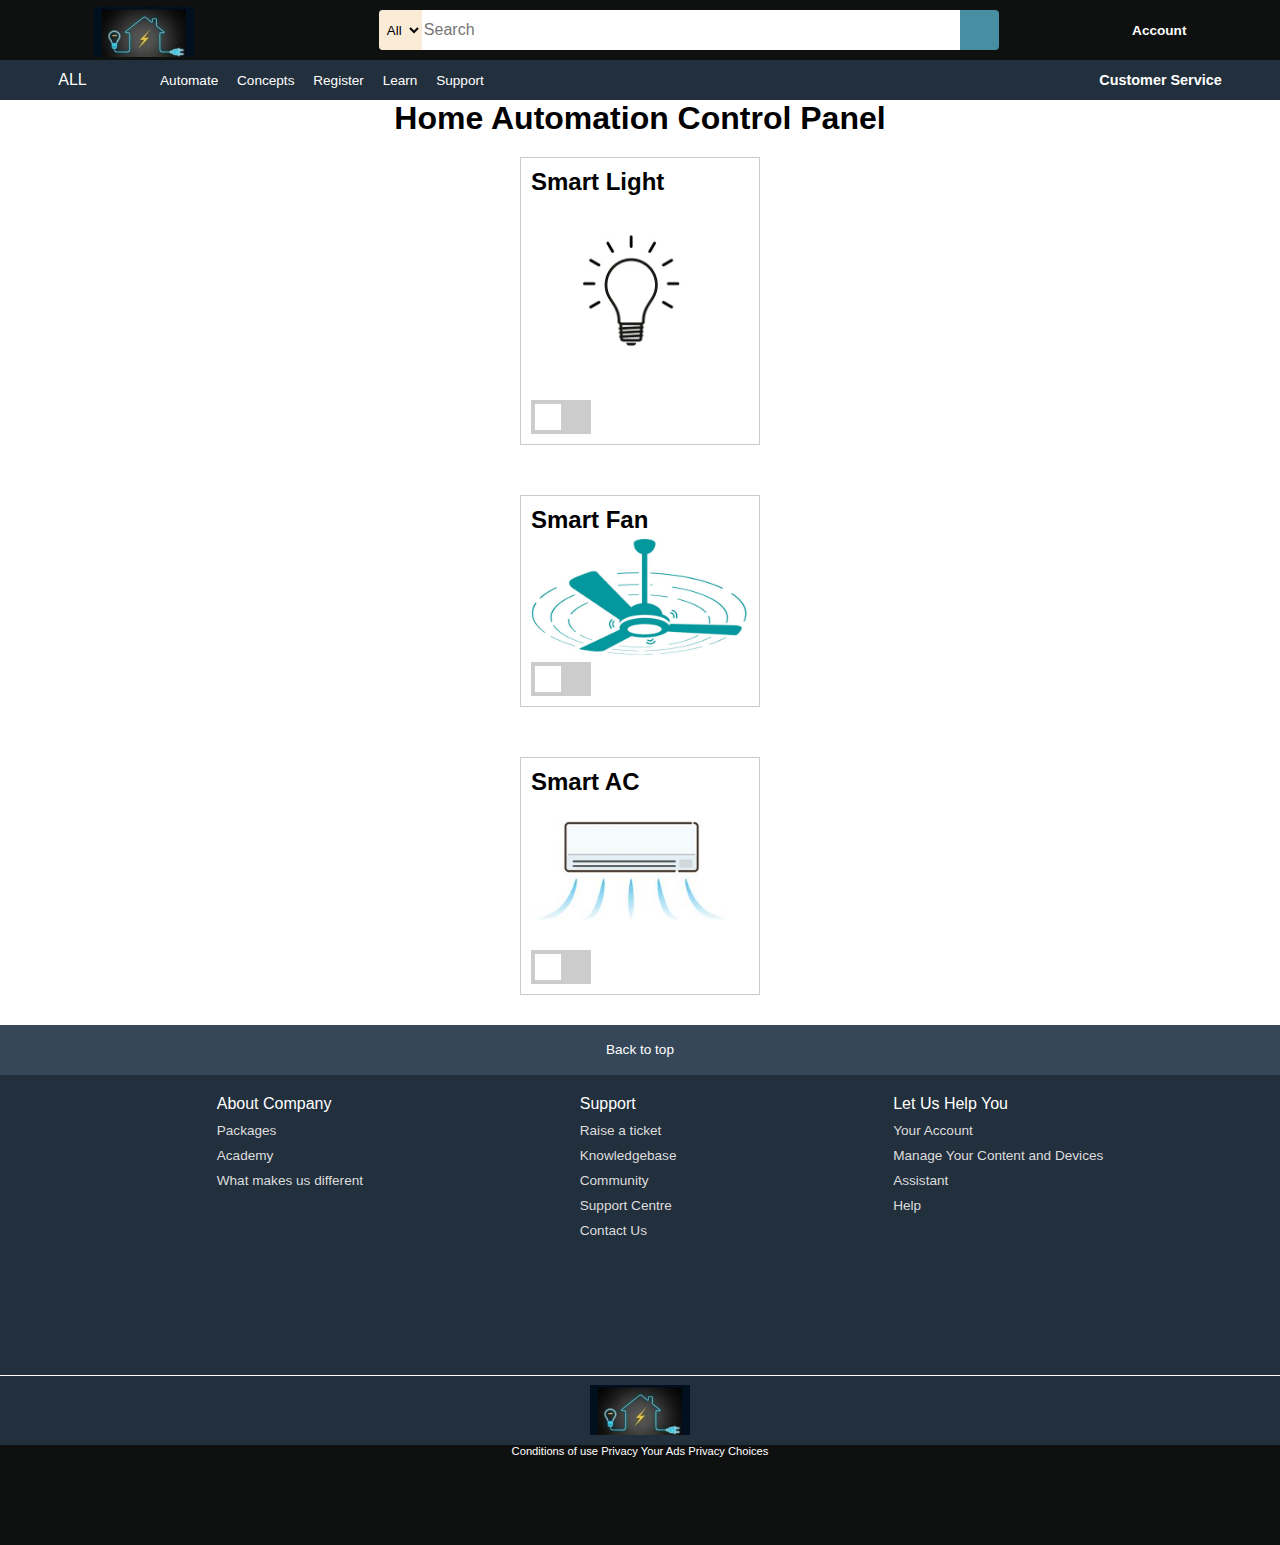
<file: pooj.html>
<!DOCTYPE html>
<html lang="en">
<head>
  <meta charset="UTF-8">
  <meta name="viewport" content="width=device-width, initial-scale=1.0">
  <title>Home Automation</title>
  <link rel="stylesheet" href="pooj.css">
  <style>
    h1 {
        text-align: center; 
    }
    </style>
</head>
<body>
    <header>
        <div class="navbar">
            <div class="nav-logo border">
                <div class="logo"></div>
            </div>
                <div class="nav-address border" ></div>
                    <div class="nav-search">
                        <select class="search-select">
                            <option>All</option>
                        </select>
                         <input placeholder="Search" class="search-amazon">
                         <div class="search-icon">
                            <i class="fa-solid fa-magnifying-glass"></i>
                         </div>
                    </div>
                    <div class="nav-signin border">
                
                        <p class="nav-second">Account</p>
                    </div>
        </div>
            <div class="panel">
                <div class="panel-all">
                    <i class="fa-solid fa-bars"></i>
                    ALL
                </div>
                <div class="panel-ops">
                    <p>Automate</p>
                    <p>Concepts</p>
                    <p>Register</p>
                    <p>Learn</p>
                    <p>Support</p>

                </div>
                <div class="panel-deals">
                    Customer Service
                </div>
            </div>
    </header>
    <h1>Home Automation Control Panel</h1>
    <div class="container">
        <div class="device-control">
            <h2>Smart Light</h2>
            <img width = "200" src = "ligh.jpg" alt = "...">
            <label class="switch"> 
                <input type="checkbox" id="light-switch">
                <span class="slider"></span>
            </label>
        </div>
    </div>
    <div class="container">
        <div class="device-control">
            <h2>Smart Fan</h2>
            <img width = "220" src = "fans.jpg" alt = "...">
            <label class="switch"> 
                <input type="checkbox" id="light-switch">
                <span class="slider"></span>
            </label>
        </div>
    </div>
    <div class="container">
        <div class="device-control">
            <h2>Smart AC</h2>
            <img width = "200" src = "ac.jpg" alt = "...">
            <label class="switch"> 
                <input type="checkbox" id="light-switch">
                <span class="slider"></span>
            </label>
        </div>
    </div>
    <footer>
        <div class="foot-panel1">
           Back to top
        </div>
    <div class="foot-panel2">
       <ul>
           <p>About Company</p>
           <a>Packages</a>
           <a>Academy</a>
           <a>What makes us different</a>
           
       </ul>
       <ul>
           <p>Support</p>
           <a>Raise a ticket</a>
           <a>Knowledgebase</a>
           <a>Community</a>
           <a>Support Centre</a>
           <a>Contact Us</a>   
           
       </ul>
       
       <ul>
           <p>Let Us Help You
           </p>
           
           <a>Your Account</a>
           
           <a>Manage Your Content and Devices
           </a>
           <a> Assistant
           </a>
           <a>Help</a>
       </ul>
    </div>
    <div class="foot-panel3">
       <div class="logo"></div>
    </div>

    <div class="foot-panel4">
       <div class="page">
           <a>Conditions of use</a>
           <a>Privacy</a>
           <a>Your Ads Privacy Choices</a>
       </div>
    </div>

   </footer>
</html>
</file>
<file: pooj.css>
body {
    font-family: Arial, sans-serif;
  }
  
  .container {
    max-width: 280px;
    margin: 0 auto;
    padding: 20px;
  }
  
  .device-control {
    border: 1px solid #ccc;
    padding: 10px;
    margin-bottom: 10px;
  }
  
  h1, h2 {
    margin-top: 0;
  }
  
  /* Styling for the switch */
  .switch {
    position: relative;
    display: inline-block;
    width: 60px;
    height: 34px;
  }
  
  .switch input {
    opacity: 0;
    width: 0;
    height: 0;
  }
  
  .slider {
    position: absolute;
    cursor: pointer;
    top: 0;
    left: 0;
    right: 0;
    bottom: 0;
    background-color: #ccc;
    -webkit-transition: .4s;
    transition: .4s;
  }
  
  .slider:before {
    position: absolute;
    content: "";
    height: 26px;
    width: 26px;
    left: 4px;
    bottom: 4px;
    background-color: white;
    -webkit-transition: .4s;
    transition: .4s;
  }
  
  input:checked + .slider {
    background-color: #2196F3;
  }
  
  input:focus + .slider {
    box-shadow: 0 0 1px #2196F3;
  }
  
  input:checked + .slider:before {
    -webkit-transform: translateX(26px);
    -ms-transform: translateX(26px);
    transform: translateX(26px);
  }

  * {
    margin: 0;
    box-sizing: border-box;

  }

  .navbar{
     height: 60px;
     background-color: #0f1111;
     color: white;
     display: flex;
     align-items: center;
     justify-content: space-evenly;

  }
  .nav-logo {
     height: 50px;
     width: 100px;

  }

  .logo {
    background-image: url("logo.jpg");
    background-size: cover;
    height: 50px; 
    width: 100%;
  }
  .border{
    border:2px solid transparent;

  }
  .border:hover{
      border: 2px solid white;
  }

  /** box2 **/
  .add-first {
     color: #cccccc;
     font-size: 0.85rem;
     margin-left: 15px;
     justify-content: space-evenly;
  }

  .add-sec {
     font-size: 1rem;
     margin-left: 3px;
  }
  .add-icon{
    display: flex;
    align-items: center;
    margin-left: 15px;
  }

  /** box 3 **/
 .nav-search {
    display: flex;
    background-color: rgb(72, 142, 163);
    width: 620px;
    height: 40px;
    border-radius: 4px;
 }
 .search-select{
    background-color: antiquewhite;
    width: 50px;
    text-align: center;
    border-top-left-radius: 4px;
    border-bottom-left-radius: 4px;
    border: none;

 }
 .search-amazon{
    width: 100%;
    font-size: 1rem;
    border: none;

 }
 .search-icon{
    width: 45px;
    display: flex;
    justify-content: center;
    align-items: center;
    font-size: 1.2rem;
    border-top-right-radius: 4px;
    border-bottom-right-radius: 4px;
 }
 .nav-search:hover {
    border: 2px solid orange;
 }

 /** box4 **/
span{
    font-size: 0.7rem;
}
.nav-second{
    font-size: 0.85rem;
    font-weight: 700;
    margin-left: 40px;
    justify-content: space-evenly;
}
/** box6 **/
.nav-cart i {
      font-size: 35px;
      margin-left: 70px;
}
.nav-cart{
    font-size: 0.85rem;
    font-weight: 700;
}
/** panel **/
.panel{
    height: 40px;
    background-color: #222f3d;
    display: flex;
    color: white;  
    align-items: center;
    justify-content: space-evenly;
}
.panel-ops p{
    display: inline;
    margin-left: 15px;

}
.panel-ops {
 width: 70%;   
 font-size: 0.85rem;

}
.panel-deals{
    font-size: 0.9rem;
    font-weight: 700;
}


/** footer **/ 
footer{
    margin-top: 0;
}


.foot-panel1{
    background-color: #37475a;
    color: white;
    height: 50px;
    display: flex;
    justify-content: center;
    align-items: center;
    font-size: 0.85rem;

}

.foot-panel2{
    background-color: #222f3d;
    color: white;
    height: 300px;
    display: flex;
    justify-content: space-evenly;
}
ul{
    margin-top: 20px;
}
ul a{
    display: block;
    font-size: 0.85rem;
    margin-top: 10px;
    color: #dddddd;
}
.foot-panel3{
    background-color: #222f3d;
    color: white;
    border-top: 0.5px solid white;
    height: 70px;
    display: flex;
    justify-content: center;
    align-items: center;
}
.logo {
    background-image: url("logo.jpg");
    background-size: cover;
    height: 50px; 
    width: 100px;
}
.foot-panel4{
    background-color: #0f1111;
    color: white;
    height: 100px;
    font-size: 0.7rem; 
    text-align: center;

}
.pages{
    
   padding-top: 25px;
}
.copyright{
    padding-top: 5px;
    
}

  
  .device-control {
    border: 1px solid #ccc;
    padding: 10px;
    margin-bottom: 10px;
  }
  
  h1, h2 {
    margin-top: 0;
  }
</file>
